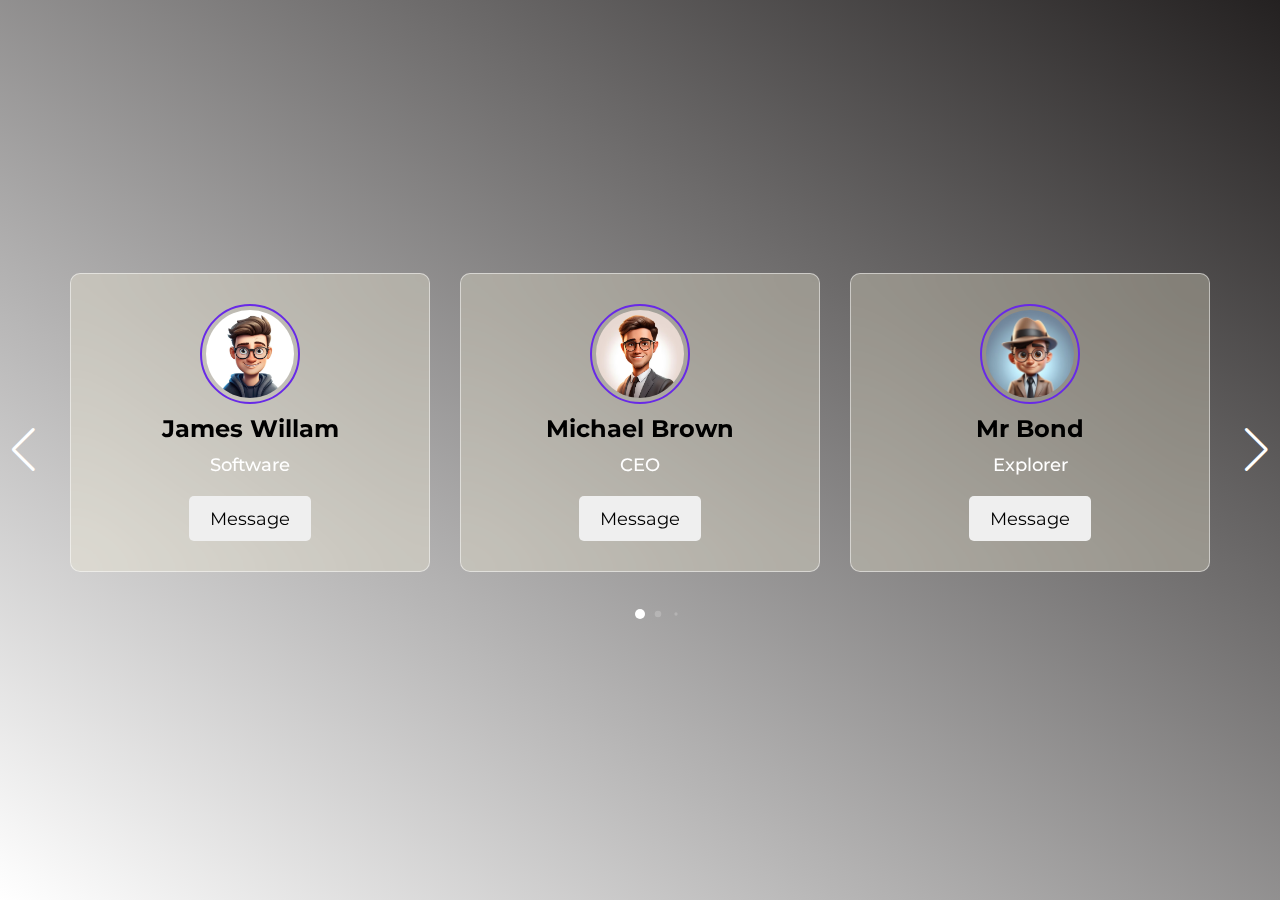
<file: index.html>
<!DOCTYPE html>
<html lang="en">
<head>
    <meta charset="UTF-8">
    <meta name="viewport" content="width=device-width, initial-scale=1.0">
    <title>Card Slider</title>
    <!-- link swiper JS CSS , use swiper from CDN -->
    <link rel="stylesheet" href="https://cdn.jsdelivr.net/npm/swiper@11/swiper-bundle.min.css">
    <link rel="stylesheet" href="index.css">
    
</head>
<body>
    <!-- outer box ,slider-container, card list , card  -->
     <div class="container swiper">
        <div class="slider_wrapper">
            <div class="card_list swiper-wrapper">
                <div class="card_item swiper-slide">
                    <img src="./images/avatar1.avif" alt="user image" class="user_image">
                    <h2 class="user_name">James Willam</h2>
                    <p class="user_job">Software</p>
                    <button class="message_button">Message</button>
                </div>

                <div class="card_item swiper-slide">
                    <img src="./images/avatar2.avif" alt="user image" class="user_image">
                    <h2 class="user_name">Michael Brown</h2>
                    <p class="user_job">CEO</p>
                    <button class="message_button">Message</button>
                </div>

                <div class="card_item swiper-slide">
                    <img src="./images/avatar3.jpg" alt="user image" class="user_image">
                    <h2 class="user_name">Mr Bond</h2>
                    <p class="user_job">Explorer</p>
                    <button class="message_button">Message</button>
                </div>

                <div class="card_item swiper-slide">
                    <img src="./images/avatar4.avif" alt="user image" class="user_image">
                    <h2 class="user_name">Dr. James</h2>
                    <p class="user_job">Doctor</p>
                    <button class="message_button">Message</button>
                </div>

                <div class="card_item swiper-slide">
                    <img src="./images/avatar5.jfif" alt="user image" class="user_image">
                    <h2 class="user_name">Harry </h2>
                    <p class="user_job">Singer</p>
                    <button class="message_button">Message</button>
                </div> 
            </div>

            <!-- If we need pagination -->
            <div class="swiper-pagination"></div>
            <!-- If we need navigation buttons -->
            <div class="swiper-slide-button swiper-button-prev"></div>
            <div class="swiper-slide-button swiper-button-next"></div>
        </div>
     </div>

    
    <!-- Linking swiper JS script -->
    <script src="https://cdn.jsdelivr.net/npm/swiper@11/swiper-bundle.min.js"></script>
    
    <!-- Linking external custom js -->
    <script src="index.js"></script>
</body>
</html>
</file>
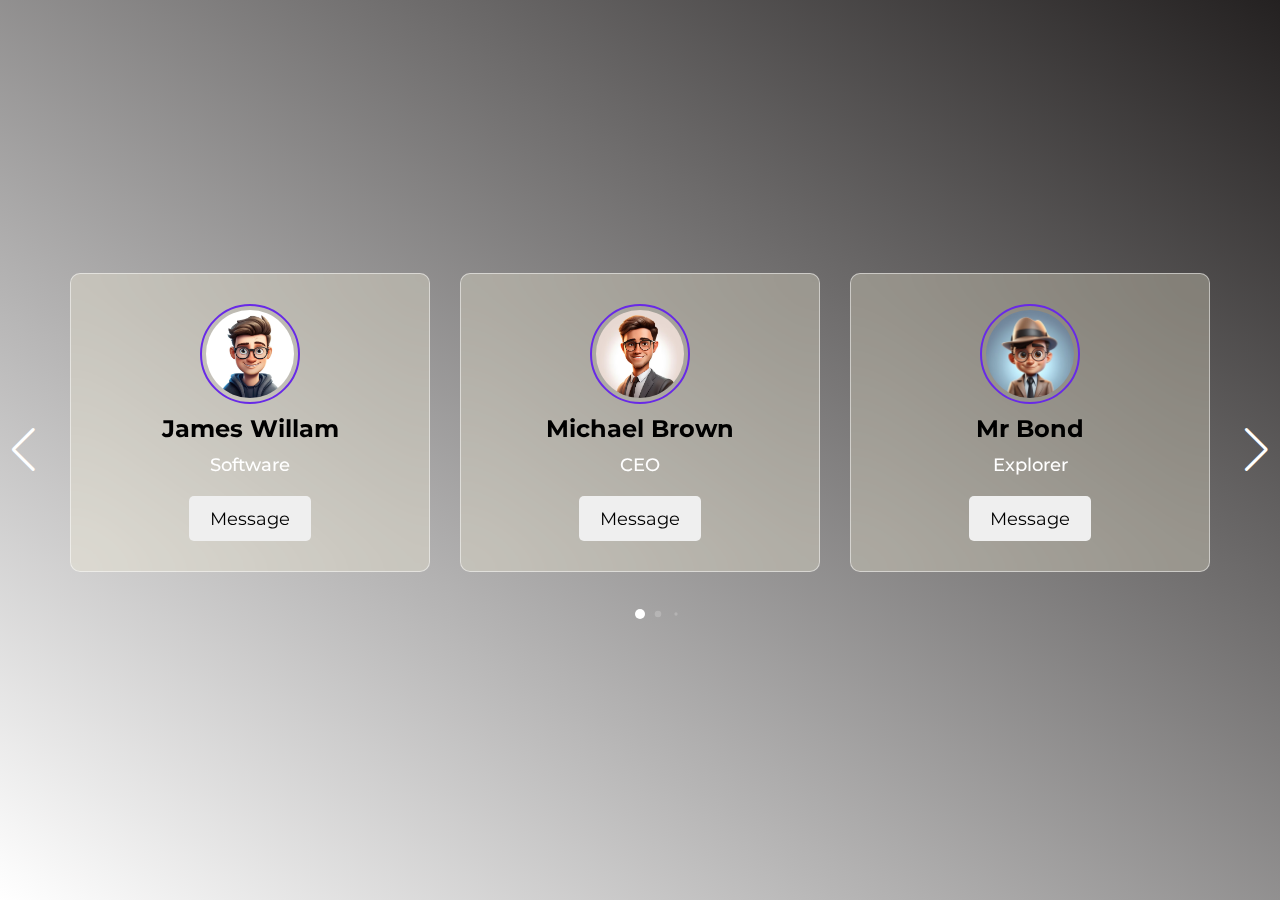
<file: card_slider.html>
<!DOCTYPE html>
<html lang="en">
<head>
    <meta charset="UTF-8">
    <meta name="viewport" content="width=device-width, initial-scale=1.0">
    <title>Card Slider</title>
    <!-- link swiper JS CSS , use swiper from CDN -->
    <link rel="stylesheet" href="https://cdn.jsdelivr.net/npm/swiper@11/swiper-bundle.min.css">
    <link rel="stylesheet" href="design_card_slider.css">
    
</head>
<body>
    <!-- outer box ,slider-container, card list , card  -->
     <div class="container swiper">
        <div class="slider_wrapper">
            <div class="card_list swiper-wrapper">
                <div class="card_item swiper-slide">
                    <img src="./images/avatar1.avif" alt="user image" class="user_image">
                    <h2 class="user_name">James Willam</h2>
                    <p class="user_job">Software</p>
                    <button class="message_button">Message</button>
                </div>

                <div class="card_item swiper-slide">
                    <img src="./images/avatar2.avif" alt="user image" class="user_image">
                    <h2 class="user_name">Michael Brown</h2>
                    <p class="user_job">CEO</p>
                    <button class="message_button">Message</button>
                </div>

                <div class="card_item swiper-slide">
                    <img src="./images/avatar3.jpg" alt="user image" class="user_image">
                    <h2 class="user_name">Mr Bond</h2>
                    <p class="user_job">Explorer</p>
                    <button class="message_button">Message</button>
                </div>

                <div class="card_item swiper-slide">
                    <img src="./images/avatar4.avif" alt="user image" class="user_image">
                    <h2 class="user_name">Dr. James</h2>
                    <p class="user_job">Doctor</p>
                    <button class="message_button">Message</button>
                </div>

                <div class="card_item swiper-slide">
                    <img src="./images/avatar5.jfif" alt="user image" class="user_image">
                    <h2 class="user_name">Harry </h2>
                    <p class="user_job">Singer</p>
                    <button class="message_button">Message</button>
                </div> 
            </div>

            <!-- If we need pagination -->
            <div class="swiper-pagination"></div>
            <!-- If we need navigation buttons -->
            <div class="swiper-slide-button swiper-button-prev"></div>
            <div class="swiper-slide-button swiper-button-next"></div>
        </div>
     </div>

    
    <!-- Linking swiper JS script -->
    <script src="https://cdn.jsdelivr.net/npm/swiper@11/swiper-bundle.min.js"></script>
    
    <!-- Linking external custom js -->
    <script src="scripting_card_slider.js"></script>
</body>
</html>
</file>
<file: index.css>
@import url('https://fonts.googleapis.com/css2?family=Montserrat:ital,wght@0,100..900;1,100..900&display=swap');

*{
    margin:0;
    padding:0;
    box-sizing:border-box;
    font-family:"Montserrat",sans-serif;
}
body{
    display:flex;
    align-items:center;
    justify-content:center;
    min-height:100vh;
    background:linear-gradient(to bottom left,rgb(36, 33, 33),#ffffff3a);
}
.slider_wrapper{
    overflow:hidden;
    max-width:1200px;
    margin:0 70px 55px;
}

.card_item{
    /*width:350px;*/
    user-select:none;
    padding:30px;
    display:flex;
    flex-direction:column;
    align-items:center;
    justify-content:center;
    border:1px solid rgba(255,255,255,0.5);
    border-radius:10px;
    background-color: rgba(255, 248, 220, 0.296);
    backdrop-filter:blur(30px);
    
}
.card_item img{
    width:100px;
    height:100px;
    border-radius:50%;
    margin-bottom:10px;
    border:2px solid rgb(104, 41, 231);
    padding:4px;
}
.card_item .user_job{
    font-size:1.14rem;
    color:gray;
    font-weight:500;
    margin:10px 0 20px;
    color:white;

}
.card_item .message_button{
    font-size:1.14rem;
    padding:10px 20px;
    border-radius:5px;
    cursor:pointer;
    border:1px solid transparent;
    transition:0.2s ease;
}
.card_item .message_button:hover{
    background: rgba(25, 23, 23, 0.1);
    border:1px solid #fff;
    color:white;

}
.slider_wrapper .swiper-pagination-bullet{
    background: #fff;
    height:10px;
    width:10px;
}
.slider_wrapper .swiper-slide-button{
    color:#fff;
    transition:0.1s ease;
}
.slider_wrapper .swiper-slide-button:hover{
    color:blue;
}

/* hidding button for small screen */
@media (max-width:710px){
    .slider_wrapper{
        margin:0 10px 40px;
    }
    .slider_wrapper .swiper-slide-button{
        display:none;
    }

}
</file>
<file: design_card_slider.css>
@import url('https://fonts.googleapis.com/css2?family=Montserrat:ital,wght@0,100..900;1,100..900&display=swap');

*{
    margin:0;
    padding:0;
    box-sizing:border-box;
    font-family:"Montserrat",sans-serif;
}
body{
    display:flex;
    align-items:center;
    justify-content:center;
    min-height:100vh;
    background:linear-gradient(to bottom left,rgb(36, 33, 33),#ffffff3a);
}
.slider_wrapper{
    overflow:hidden;
    max-width:1200px;
    margin:0 70px 55px;
}

.card_item{
    /*width:350px;*/
    user-select:none;
    padding:30px;
    display:flex;
    flex-direction:column;
    align-items:center;
    justify-content:center;
    border:1px solid rgba(255,255,255,0.5);
    border-radius:10px;
    background-color: rgba(255, 248, 220, 0.296);
    backdrop-filter:blur(30px);
    
}
.card_item img{
    width:100px;
    height:100px;
    border-radius:50%;
    margin-bottom:10px;
    border:2px solid rgb(104, 41, 231);
    padding:4px;
}
.card_item .user_job{
    font-size:1.14rem;
    color:gray;
    font-weight:500;
    margin:10px 0 20px;
    color:white;

}
.card_item .message_button{
    font-size:1.14rem;
    padding:10px 20px;
    border-radius:5px;
    cursor:pointer;
    border:1px solid transparent;
    transition:0.2s ease;
}
.card_item .message_button:hover{
    background: rgba(25, 23, 23, 0.1);
    border:1px solid #fff;
    color:white;

}
.slider_wrapper .swiper-pagination-bullet{
    background: #fff;
    height:10px;
    width:10px;
}
.slider_wrapper .swiper-slide-button{
    color:#fff;
    transition:0.1s ease;
}
.slider_wrapper .swiper-slide-button:hover{
    color:blue;
}

/* hidding button for small screen */
@media (max-width:710px){
    .slider_wrapper{
        margin:0 10px 40px;
    }
    .slider_wrapper .swiper-slide-button{
        display:none;
    }

}
</file>
